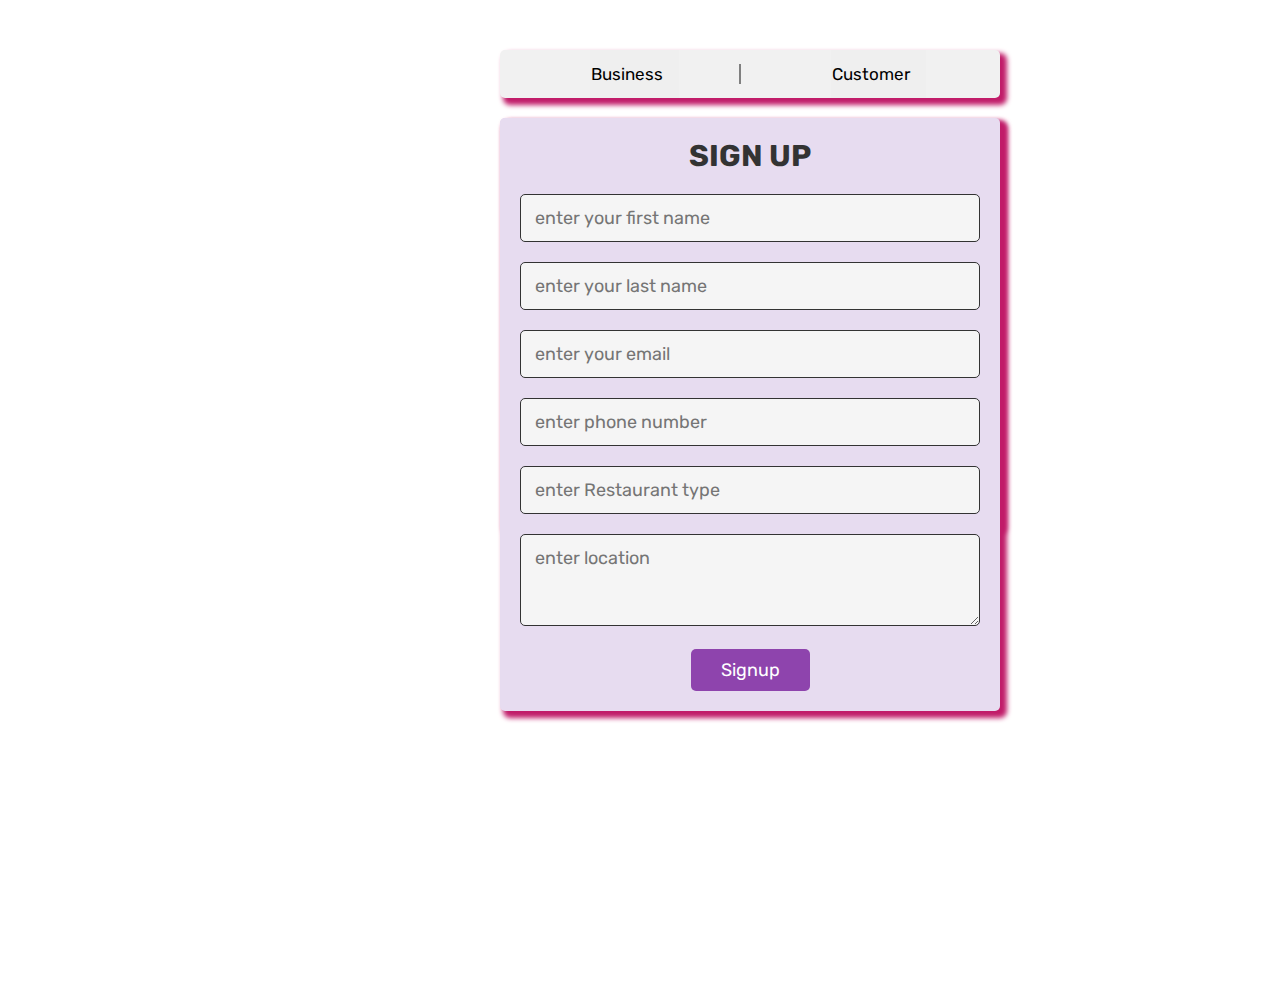
<file: PDSsignup.html>
<!DOCTYPE html>
<html lang="en">

<head>
    <meta charset="UTF-8">
    <meta http-equiv="X-UA-Compatible" content="IE=edge">
    <meta name="viewport" content="width=device-width, initial-scale=1.0">
    <title>Sign-up </title>

    <!-- font awesome cdn link  -->
    <link rel="stylesheet" href="https://cdnjs.cloudflare.com/ajax/libs/font-awesome/6.0.0/css/all.min.css">

    <!-- custom css file link  -->
    <link rel="stylesheet" href="./assets/css/signup2style.css">

</head>

<body>

    <div class="tab">
        <button class="tablinks" onclick="openTab(event ,this, 'Buisness')">Business</button>
        <div class="vr" style="margin-left:6rem; height:2rem; border-left: 2px solid gray ; "></div>
        <button class="tablinks" onclick="openTab(event ,this, 'Customer')">Customer</button>
    </div>

    <div class="form-container" id="Customer">

        <form action="" method="post" validate>
            <h3>Sign Up</h3>
            <input type="text" name="name" placeholder="enter your first name" required class="box">
            <input type="text" name="name" placeholder="enter your last name" required class="box">
            <input type="email" name="email" placeholder="enter your email" required class="box">
            <input type="text" name="number" placeholder="enter phone number" required class="box">
            <input type="submit" name="submit" value="signup" class="btn" onclick="validate()">
        </form>

    </div>

    <div class="form-container" id="Buisness">

        <form action="" method="post" validate>
            <h3>Sign Up</h3>
            <input type="text" name="name" placeholder="enter your first name" required class="box">
            <input type="text" name="name" placeholder="enter your last name" required class="box">
            <input type="email" name="email" placeholder="enter your email" required class="box">
            <input type="text" name="number" placeholder="enter phone number" required class="box">
            <input type="text" name="type" placeholder="enter Restaurant type" required class="box">
            <textarea rows="3" column="4" name="location" placeholder="enter location" required class="box"></textarea>
            <input type="submit" name="submit" value="signup" class="btn" onclick="validate()">
        </form>

    </div>

    <script>
        function validate() {
            let x = document.forms["form"]["phone"].value;
            if (x.length != 10) {
                alert("Invalid Phone no.");
                return false;
            }
        }

        function openTab(evt, elemnt, formName) {
            var i, tabcontent, tablinks;
            tabcontent = document.getElementsByClassName("form-container");
            for (i = 0; i < tabcontent.length; i++) {
                tabcontent[i].style.display = "none";

            }
            tablinks = document.getElementsByClassName("tablinks");
            for (i = 0; i < tablinks.length; i++) {
                tablinks[i].className = tablinks[i].className.replace(" active", "");
            }
            document.getElementById(formName).style.display = "block";
            evt.currentTarget.className += "active";
        }
        document.getElementById("defaultOpen").click();
    </script>

</body>

</html>
</file>
<file: assets/css/signup2style.css>
@import url('https://fonts.googleapis.com/css2?family=Rubik:wght@300;400;500;600&display=swap');

:root {
    --purple: #8e44ad;
    --red: #c0392b;
    --orange: #f39c12;
    --black: #333;
    --white: #fff;
    --light-color: #666;
    --light-white: #ccc;
    --light-bg: #f5f5f5;
    --border: .1rem solid var(--black);
    --box-shadow: 0 .5rem 1rem rgba(0, 0, 0, .1);
}

* {
    font-family: 'Rubik', sans-serif;
    margin: 0;
    padding: 0;
    box-sizing: border-box;
    outline: none;
    border: none;
    text-decoration: none;
    transition: all .2s linear;
}



html {
    font-size: 62.5%;
    overflow-x: hidden;
}



.message {
    position: sticky;
    top: 0;
    margin: 0 auto;
    max-width: 1200px;
    background-color: var(--white);
    padding: 2rem;
    display: flex;
    align-items: center;
    justify-content: space-between;
    z-index: 10000;
    gap: 1.5rem;
}


.title {
    text-align: center;
    margin-bottom: 2rem;
    text-transform: uppercase;
    color: var(--black);
    font-size: 4rem;
}

.btn,
.option-btn,
.delete-btn,
.white-btn {
    display: inline-block;
    margin-top: 1rem;
    padding: 1rem 3rem;
    cursor: pointer;
    color: var(--white);
    font-size: 1.8rem;
    border-radius: .5rem;
    text-transform: capitalize;
}

.btn:hover,
.option-btn:hover,
.delete-btn:hover {
    background-color: var(--black);
}

.white-btn,
.btn {
    background-color: var(--purple);
}

.option-btn {
    background-color: var(--orange);
}

.delete-btn {
    background-color: var(--red);
}

.white-btn:hover {
    background-color: var(--white);
    color: var(--black);
}

.heading h3 {
    font-size: 5rem;
    color: var(--black);
    text-transform: uppercase;
}

.heading p {
    font-size: 2.5rem;
    color: var(--light-color);
}

.heading p a {
    color: var(--purple);
}

.heading p a:hover {
    text-decoration: underline;
}



.form-container {
    min-height: 100vh;
    /* background-color: var(--light-bg); */
    display: block;
    align-items: center;
    justify-content: center;
    padding: 2rem 10rem 15rem 50rem ;
    position: absolute;
}

.form-container form {
    padding: 2rem;
    width: 50rem;
    border-radius: .5rem;
    background-color: rgb(231, 220, 240) ;
    text-align: center;
    position: absolute;
    box-shadow : 5px 5px 5px 2px #c11c69 ;
}


.form-container form h3 {
    font-size: 3rem;
    margin-bottom: 1rem;
    text-transform: uppercase;
    color: var(--black);
}

.form-container form .box {
    width: 100%;
    border-radius: .5rem;
    background-color: var(--light-bg);
    padding: 1.2rem 1.4rem;
    font-size: 1.8rem;
    color: var(--black);
    border: var(--border);
    margin: 1rem 0;
}

.form-container form p {
    padding-top: 1.5rem;
    font-size: 2rem;
    color: var(--black);
}

.form-container form p a {
    color: var(--purple);
}

.form-container form p a:hover {
    text-decoration: underline;
}

.tab {
    
    background-color: #f1f1f1;
    text-align: center;
    margin-top: 5rem;
    display: inline-flex;
    width: 50rem;
    margin-left: 50rem;
    justify-items: center;
    align-items: center;
    border-radius: .5rem;
    box-shadow : 5px 5px 5px 2px #c11c69 ;

}
.tablinks{
    cursor: pointer;
    text-indent: -15px ;
  }
 

.tab button {
    /* background-color: inherit; */
    float: left;
    border: none;
    outline: none;
    cursor: pointer;
    padding: 14px 16px;
    transition: 0.3s;
    font-size: 17px;
    margin-left: 9rem;
}    

.tab button:hover {
    background-color: #D9CED6;
    transition: 0.5s;
    font-size: 2em;
    
}

.tab button:active {
    background-color: #ccc;
}

.tablinks.active{
    background-color: #8e44ad;
}

body {
    display: inline-block;
    background-image: url("https://i0.wp.com/www.myberryforest.com/wp-content/uploads/2017/06/Magical-Fruit-Mocktails.jpg?ssl=1");
    background-repeat: no-repeat;
    background-attachment: fixed ;
    background-size: cover;
    /* background-image: url() ; */
}



/* ////////////////////////////////////////////////////////////////////////////////////////////////
/////////////////////////////////////
//////////////////////// */

@media only screen and (max-width: 395px) {
    * {
        font-family: 'Rubik', sans-serif;
        margin: 0;
        padding: 0;
        box-sizing: border-box;
        outline: none;
        border: none;
        text-decoration: none;
        transition: all .2s linear;
    }
    
    
    
    html {
        font-size: 62.5%;
        overflow-x: hidden;
    }
    
    
    
    .message {
        position: sticky;
        top: 0;
        margin: 0 auto;
        max-width: 1200px;
        background-color: var(--white);
        padding: 2rem;
        display: flex;
        align-items: center;
        justify-content: space-between;
        z-index: 10000;
        gap: 1.5rem;
    }
    
    
    .title {
        text-align: center;
        margin-bottom: 2rem;
        text-transform: uppercase;
        color: var(--black);
        font-size: 4rem;
    }
    
    .btn,
    .option-btn,
    .delete-btn,
    .white-btn {
        display: inline-block;
        margin-top: 1rem;
        padding: 1rem 3rem;
        cursor: pointer;
        color: var(--white);
        font-size: 1.8rem;
        border-radius: .5rem;
        text-transform: capitalize;
    }
    
    .btn:hover,
    .option-btn:hover,
    .delete-btn:hover {
        background-color: var(--black);
    }
    
    .white-btn,
    .btn {
        background-color: var(--purple);
    }
    
    .option-btn {
        background-color: var(--orange);
    }
    
    .delete-btn {
        background-color: var(--red);
    }
    
    .white-btn:hover {
        background-color: var(--white);
        color: var(--black);
    }
    
    .heading h3 {
        font-size: 5rem;
        color: var(--black);
        text-transform: uppercase;
    }
    
    .heading p {
        font-size: 2.5rem;
        color: var(--light-color);
    }
    
    .heading p a {
        color: var(--purple);
    }
    
    .heading p a:hover {
        text-decoration: underline;
    }
    
    
    
    .form-container {
        min-height: 100vh;
        /* background-color: var(--light-bg); */
        display: block;
        align-items: center;
        justify-content: center;
        padding: 50px 100px 15px 200px ;
        position: fixed;
        margin-left: -8vh ;
        
    }
    
    .form-container form {
        /* padding: 2vh ; */
        margin-left: 5px;
        width: 50rem;
        border-radius: .5rem;
        background-color: rgb(231, 220, 240) ;
        text-align: center;
        /* position: absolute; */
        box-shadow : 5px 5px 5px 2px #c11c69 ;
        /* margin: 5px 20px 0px 0px; */

    }
    
    
    .form-container form h3 {
        font-size: 3rem;
        margin-bottom: 1rem;
        text-transform: uppercase;
        color: var(--black);
    }
    
    .form-container form .box {
        width: 100%;
        border-radius: .5rem;
        background-color: var(--light-bg);
        padding: 1.2rem 1.4rem;
        font-size: 1.8rem;
        color: var(--black);
        border: var(--border);
        margin: 1rem 0;
    }
    
    .form-container form p {
        padding-top: 1.5rem;
        font-size: 2rem;
        color: var(--black);
    }
    
    .form-container form p a {
        color: var(--purple);
    }
    
    .form-container form p a:hover {
        text-decoration: underline;
    }
    
    .tab {
        
        background-color: #f1f1f1;
        text-align: center;
        margin-top: 20vh;
        /* display: inline-flex; */
        /* padding-right: 5vh; */
        width: 50rem;
        margin-left: 140px;
        margin-right: 100px;
        justify-items: center;
        align-items: center;
        border-radius: .5rem;
        box-shadow : 5px 5px 5px 2px #c11c69 ;
    }
    .tablinks{
        cursor: pointer;
    
        
      }
     
    
    .tab button {
        /* background-color: inherit; */
        float: left;
        border: none;
        outline: none;
        cursor: pointer;
        padding: 14px 16px;
        transition: 0.3s;
        font-size: 17px;
        margin-left: 9rem;
    }    
    
    .tab button:hover {
        background-color: #D9CED6;
        transition: 0.5s;
        font-size: 2em;
        
    }
    
    .tab button:active {
        background-color: #ccc;
    }
    
    .tablinks.active{
        background-color: #8e44ad;
    }
    
    body {
        display: inline-block;
        background-image: url("https://i0.wp.com/www.myberryforest.com/wp-content/uploads/2017/06/Magical-Fruit-Mocktails.jpg?ssl=1");
        background-repeat: no-repeat;
        background-attachment: fixed ;
        background-size: cover;
        /* background-image: url() ; */
    }

  }
</file>
